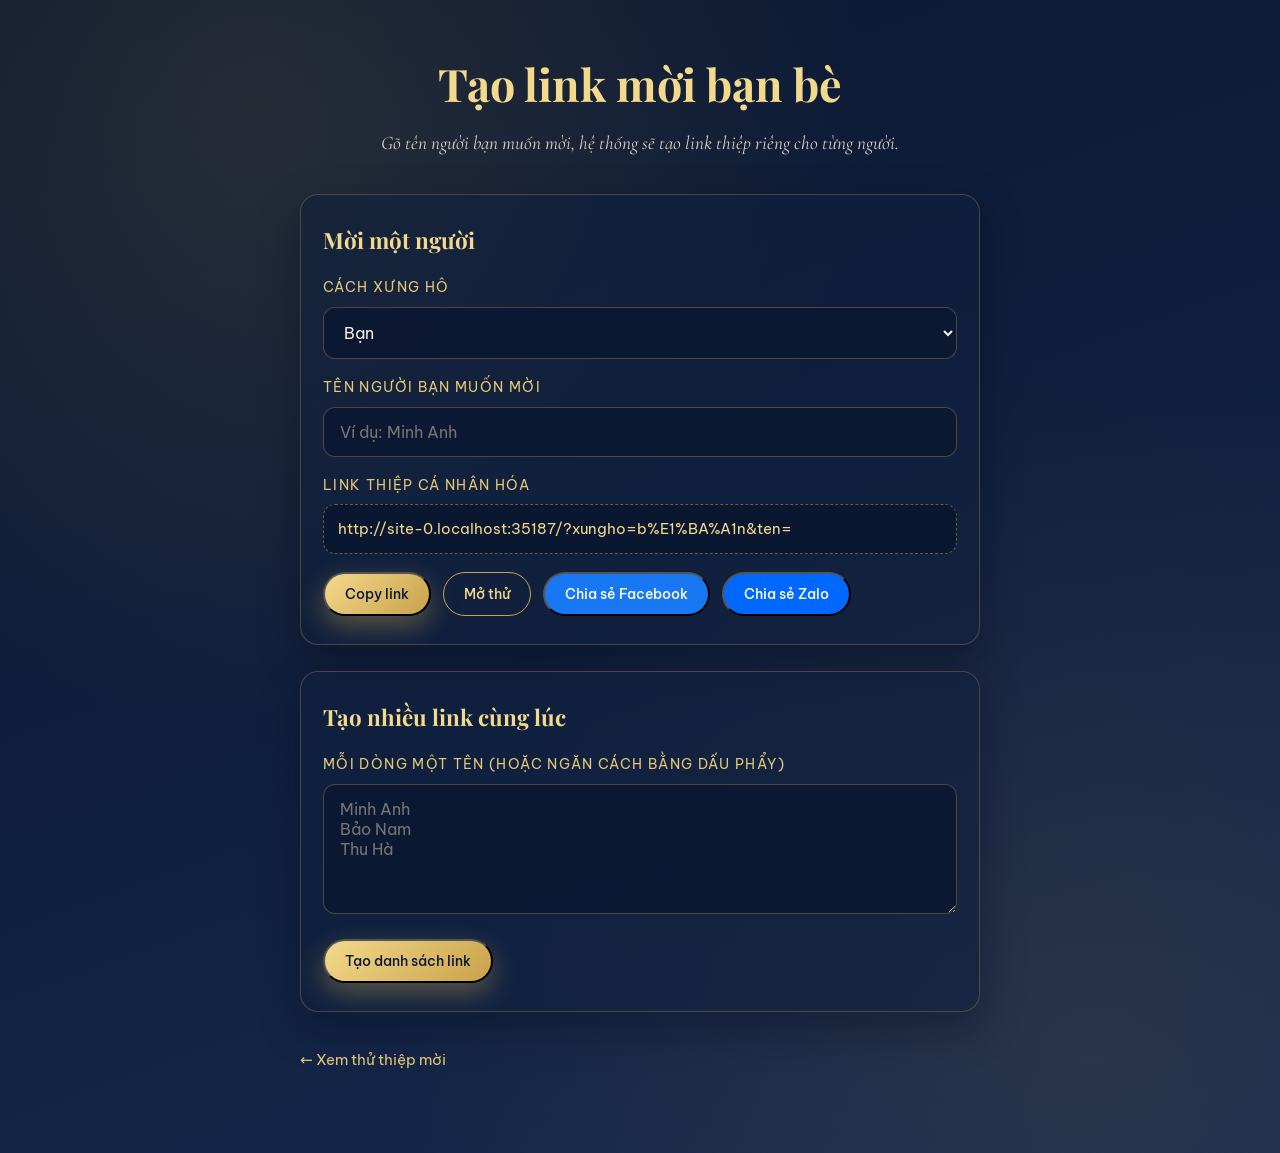
<file: tao-link.html>
<!DOCTYPE html>
<html lang="vi">
<head>
  <meta charset="UTF-8" />
  <meta name="viewport" content="width=device-width, initial-scale=1.0" />
  <title>Tạo link mời - Thiệp mời tốt nghiệp</title>
  <meta name="description" content="Tạo link thiệp mời tốt nghiệp cá nhân hóa cho từng người bạn." />

  <!-- Font -->
  <link rel="preconnect" href="https://fonts.googleapis.com" />
  <link rel="preconnect" href="https://fonts.gstatic.com" crossorigin />
  <link
    href="https://fonts.googleapis.com/css2?family=Cormorant+Garamond:ital,wght@0,400;0,600;1,500&family=Be+Vietnam+Pro:wght@300;400;500;600&family=Playfair+Display:wght@600;700&display=swap"
    rel="stylesheet"
  />

  <link rel="stylesheet" href="css/style.css" />
</head>
<body>
  <main class="gen">
    <h1 class="gen__title">Tạo link mời bạn bè</h1>
    <p class="gen__sub">Gõ tên người bạn muốn mời, hệ thống sẽ tạo link thiệp riêng cho từng người.</p>

    <!-- ===== Chế độ đơn ===== -->
    <section class="panel">
      <h2 class="panel__title">Mời một người</h2>
      <label class="field">
        <span class="field__label">Cách xưng hô</span>
        <select class="input" id="salutationInput">
          <option value="bạn">Bạn</option>
          <option value="anh">Anh</option>
          <option value="chị">Chị</option>
          <option value="em">Em</option>
          <option value="cô">Cô</option>
          <option value="chú">Chú</option>
          <option value="bác">Bác</option>
          <option value="ông">Ông</option>
          <option value="bà">Bà</option>
          <option value="thầy">Thầy</option>
        </select>
      </label>
      <label class="field">
        <span class="field__label">Tên người bạn muốn mời</span>
        <input class="input" id="guestInput" type="text" placeholder="Ví dụ: Minh Anh" autocomplete="off" />
      </label>

      <span class="field__label">Link thiệp cá nhân hóa</span>
      <div class="link-preview" id="linkPreview">...</div>

      <div class="btn-row">
        <button class="btn btn--primary btn--sm" id="copyBtn" type="button">Copy link</button>
        <button class="btn btn--ghost btn--sm" id="openBtn" type="button">Mở thử</button>
        <button class="btn btn--sm btn--fb" id="fbBtn" type="button">Chia sẻ Facebook</button>
        <button class="btn btn--sm btn--zalo" id="zaloBtn" type="button">Chia sẻ Zalo</button>
      </div>
    </section>

    <!-- ===== Chế độ hàng loạt ===== -->
    <section class="panel">
      <h2 class="panel__title">Tạo nhiều link cùng lúc</h2>
      <label class="field">
        <span class="field__label">Mỗi dòng một tên (hoặc ngăn cách bằng dấu phẩy)</span>
        <textarea class="textarea" id="bulkInput" placeholder="Minh Anh&#10;Bảo Nam&#10;Thu Hà"></textarea>
      </label>
      <div class="btn-row">
        <button class="btn btn--primary btn--sm" id="bulkBtn" type="button">Tạo danh sách link</button>
      </div>

      <div id="resultsWrap" style="display:none; margin-top:22px; overflow-x:auto;">
        <table class="results">
          <thead>
            <tr>
              <th>Tên khách</th>
              <th>Link</th>
              <th></th>
            </tr>
          </thead>
          <tbody id="resultsBody"></tbody>
        </table>
      </div>
    </section>

    <a class="back-link" id="previewInviteLink" href="index.html">&#8592; Xem thử thiệp mời</a>
  </main>

  <div class="toast" id="toast" role="status" aria-live="polite"></div>

  <!-- GSAP (chỉ cần core cho animation nhẹ) -->
  <script src="https://cdn.jsdelivr.net/npm/gsap@3.13.0/dist/gsap.min.js"></script>
  <script src="js/config.js"></script>
  <script src="js/generator.js?v=4"></script>
</body>
</html>
</file>
<file: css/style.css>
/* =============================================================================
   THIỆP MỜI TỐT NGHIỆP - STYLE
   Bảng màu: navy + gold, cảm hứng cổ điển & trang trọng.
   Responsive: mobile-first, mở rộng dần lên desktop.
   ========================================================================== */

:root {
  --navy: #10203f;
  --navy-2: #182b4f;
  --navy-deep: #0a1730;
  --gold: #c9a24b;
  --gold-soft: #e4c877;
  --gold-bright: #f3d98b;
  --cream: #f6f1e7;
  --cream-dim: #d9d2c3;
  --shadow: rgba(4, 10, 24, 0.45);
  --font-display: "Playfair Display", "Cormorant Garamond", serif;
  --font-serif: "Cormorant Garamond", serif;
  --font-body: "Be Vietnam Pro", system-ui, sans-serif;
}

* {
  box-sizing: border-box;
  margin: 0;
  padding: 0;
}

html {
  scroll-behavior: smooth;
}

body {
  font-family: var(--font-body);
  color: var(--cream);
  background:
    radial-gradient(circle at 20% 10%, rgba(201, 162, 75, 0.14), transparent 42%),
    radial-gradient(circle at 85% 90%, rgba(201, 162, 75, 0.1), transparent 45%),
    linear-gradient(160deg, var(--navy-deep) 0%, var(--navy) 55%, var(--navy-2) 100%);
  min-height: 100vh;
  line-height: 1.6;
  overflow-x: hidden;
  -webkit-font-smoothing: antialiased;
}

/* ===== Lớp confetti / hạt lấp lánh phủ toàn màn hình ===== */
.fx-layer {
  position: fixed;
  inset: 0;
  pointer-events: none;
  z-index: 50;
  overflow: hidden;
}

.fx-dot {
  position: absolute;
  top: -20px;
  width: 10px;
  height: 14px;
  border-radius: 2px;
  opacity: 0;
  will-change: transform, opacity;
}

.fx-spark {
  position: absolute;
  width: 6px;
  height: 6px;
  border-radius: 50%;
  background: var(--gold-bright);
  box-shadow: 0 0 8px 2px rgba(243, 217, 139, 0.7);
  opacity: 0;
  will-change: transform, opacity;
}

/* ===== Khung thiệp ===== */
.card {
  position: relative;
  max-width: 640px;
  margin: 0 auto;
  padding: 32px 20px 64px;
  min-height: 100vh;
}

/* ===== ScrollSmoother wrapper (không phá layout khi thiếu plugin) ===== */
#smooth-wrapper,
#smooth-content {
  min-height: 100%;
}

/* ===== Vệt sáng nền có parallax (data-speed) ===== */
.bg-accent {
  position: absolute;
  border-radius: 50%;
  pointer-events: none;
  z-index: -1;
  filter: blur(48px);
  opacity: 0.5;
}

.bg-accent--1 {
  top: 12%;
  left: -10%;
  width: 320px;
  height: 320px;
  background: radial-gradient(circle, rgba(201, 162, 75, 0.28), transparent 70%);
}

.bg-accent--2 {
  top: 62%;
  right: -12%;
  width: 360px;
  height: 360px;
  background: radial-gradient(circle, rgba(228, 200, 119, 0.22), transparent 70%);
}

/* ===== Con dấu đích cho hiệu ứng Flip ===== */
.invite__crest {
  width: 84px;
  height: 84px;
  margin: 0 auto 12px;
  border-radius: 50%;
  background: radial-gradient(circle at 35% 30%, var(--gold-bright), var(--gold) 70%);
  display: flex;
  align-items: center;
  justify-content: center;
  font-size: 2.4rem;
  box-shadow: 0 6px 18px rgba(4, 10, 24, 0.45), inset 0 2px 6px rgba(255, 255, 255, 0.4);
}

/* ===== MÀN 1: PHONG BÌ ===== */
.envelope-scene {
  position: fixed;
  inset: 0;
  z-index: 40;
  display: flex;
  flex-direction: column;
  align-items: center;
  justify-content: center;
  gap: 28px;
  padding: 24px;
  background:
    radial-gradient(circle at 50% 40%, rgba(24, 43, 79, 0.9), var(--navy-deep) 70%);
}

.envelope {
  position: relative;
  width: min(88vw, 360px);
  height: min(58vw, 240px);
  perspective: 1200px;
}

.envelope-body {
  position: absolute;
  inset: 0;
  background: linear-gradient(155deg, #1c3160 0%, var(--navy-2) 100%);
  border: 1px solid rgba(201, 162, 75, 0.5);
  border-radius: 10px;
  box-shadow: 0 24px 60px var(--shadow);
  display: flex;
  flex-direction: column;
  align-items: center;
  justify-content: center;
  gap: 14px;
}

.envelope-flap {
  position: absolute;
  top: 0;
  left: 0;
  width: 100%;
  height: 55%;
  background: linear-gradient(160deg, var(--gold) 0%, var(--gold-soft) 100%);
  clip-path: polygon(0 0, 100% 0, 50% 100%);
  transform-origin: top center;
  border-radius: 10px 10px 0 0;
  z-index: 3;
  box-shadow: 0 8px 18px rgba(4, 10, 24, 0.35);
}

.wax-seal {
  width: 84px;
  height: 84px;
  border-radius: 50%;
  background: radial-gradient(circle at 35% 30%, var(--gold-bright), var(--gold) 70%);
  display: flex;
  align-items: center;
  justify-content: center;
  font-size: 2.4rem;
  box-shadow: 0 6px 18px rgba(4, 10, 24, 0.45), inset 0 2px 6px rgba(255, 255, 255, 0.4);
  z-index: 4;
  cursor: grab;
  touch-action: none;
}

.wax-seal:active {
  cursor: grabbing;
}

.envelope-hint {
  font-family: var(--font-serif);
  font-style: italic;
  font-size: 1.05rem;
  color: var(--cream);
  z-index: 4;
}

.open-btn {
  font-family: var(--font-body);
  font-size: 1rem;
  font-weight: 500;
  letter-spacing: 0.03em;
  color: var(--navy-deep);
  background: linear-gradient(135deg, var(--gold-bright), var(--gold));
  border: none;
  border-radius: 999px;
  padding: 14px 34px;
  cursor: pointer;
  box-shadow: 0 10px 26px rgba(201, 162, 75, 0.4);
  transition: transform 0.2s ease, box-shadow 0.2s ease;
}

.open-btn:hover {
  transform: translateY(-2px);
  box-shadow: 0 14px 32px rgba(201, 162, 75, 0.55);
}

/* ===== NỘI DUNG THIỆP ===== */
.invite {
  position: relative;
  text-align: center;
  padding-top: 24px;
}

.flying-cap {
  position: fixed;
  top: 0;
  left: 0;
  font-size: 2.6rem;
  z-index: 45;
  pointer-events: none;
  opacity: 0;
}

.invite__header {
  padding: 24px 0 12px;
}

.eyebrow {
  font-family: var(--font-serif);
  font-style: italic;
  font-size: 1.2rem;
  letter-spacing: 0.08em;
  color: var(--gold-soft);
  margin-bottom: 10px;
}

.guest-name {
  font-family: var(--font-display);
  font-size: clamp(2.4rem, 10vw, 3.8rem);
  font-weight: 700;
  color: var(--cream);
  line-height: 1.1;
  text-shadow: 0 2px 18px rgba(201, 162, 75, 0.35);
}

.divider {
  display: flex;
  align-items: center;
  justify-content: center;
  margin: 22px auto 0;
  max-width: 260px;
}

.divider__svg {
  width: 100%;
  height: 28px;
  overflow: visible;
}

.divider__line,
.divider__cap-path {
  stroke: var(--gold);
  stroke-width: 1.5;
  fill: none;
  stroke-linecap: round;
  stroke-linejoin: round;
}

.divider__cap-path {
  stroke: var(--gold-soft);
}

.invite__host {
  padding: 20px 6px 8px;
}

.lead {
  font-family: var(--font-serif);
  font-size: 1.3rem;
  font-style: italic;
  color: var(--cream-dim);
  max-width: 34ch;
  margin: 0 auto 26px;
}

.host-block {
  padding: 26px 20px;
  border: 1px solid rgba(201, 162, 75, 0.35);
  border-radius: 16px;
  background: rgba(16, 32, 63, 0.55);
  backdrop-filter: blur(3px);
  box-shadow: 0 16px 40px rgba(4, 10, 24, 0.35);
}

.host-role {
  font-size: 0.95rem;
  letter-spacing: 0.14em;
  text-transform: uppercase;
  color: var(--gold-soft);
}

.host-name {
  font-family: var(--font-display);
  font-size: clamp(1.9rem, 7vw, 2.7rem);
  font-weight: 700;
  color: var(--gold-bright);
  margin: 6px 0 10px;
}

.host-degree {
  font-size: 1.05rem;
  color: var(--cream);
}

.host-degree .dot {
  color: var(--gold);
  margin: 0 8px;
}

.host-school {
  margin-top: 6px;
  font-family: var(--font-serif);
  font-size: 1.15rem;
  color: var(--cream-dim);
}

/* ===== CHI TIẾT SỰ KIỆN ===== */
.invite__event {
  padding: 44px 6px 20px;
}

.section-title,
.celebrate-title {
  font-family: var(--font-display);
  font-size: 1.6rem;
  font-weight: 600;
  color: var(--gold-bright);
  margin-bottom: 24px;
}

.event-grid {
  display: grid;
  grid-template-columns: 1fr;
  gap: 16px;
  max-width: 420px;
  margin: 0 auto;
}

.event-item {
  position: relative;
  display: flex;
  flex-direction: column;
  align-items: center;
  gap: 4px;
  padding: 26px 16px 20px;
  border-radius: 16px;
  background: linear-gradient(160deg, rgba(24, 43, 79, 0.75), rgba(16, 32, 63, 0.5));
  border: 1px solid rgba(201, 162, 75, 0.28);
  overflow: hidden;
  transition: transform 0.35s ease, border-color 0.35s ease, box-shadow 0.35s ease;
}

/* Vệt sáng chạy chéo khi rê chuột */
.event-item::before {
  content: "";
  position: absolute;
  top: 0;
  left: -120%;
  width: 60%;
  height: 100%;
  background: linear-gradient(
    115deg,
    transparent,
    rgba(243, 217, 139, 0.16),
    transparent
  );
  transition: left 0.6s ease;
  pointer-events: none;
}
.event-item:hover {
  transform: translateY(-6px);
  border-color: rgba(201, 162, 75, 0.6);
  box-shadow: 0 16px 34px rgba(4, 10, 24, 0.4);
}
.event-item:hover::before {
  left: 130%;
}

/* Huy hiệu tròn chứa icon SVG */
.event-item__medal {
  display: grid;
  place-items: center;
  width: 58px;
  height: 58px;
  margin-bottom: 12px;
  border-radius: 50%;
  color: var(--gold-bright);
  background: radial-gradient(circle at 35% 30%, rgba(243, 217, 139, 0.22), rgba(16, 32, 63, 0.4) 70%);
  border: 1px solid rgba(201, 162, 75, 0.5);
  box-shadow: inset 0 1px 6px rgba(243, 217, 139, 0.25), 0 6px 16px rgba(4, 10, 24, 0.35);
  transition: transform 0.4s ease;
}
.event-item:hover .event-item__medal {
  transform: rotate(-6deg) scale(1.06);
}
.event-item__icon {
  width: 30px;
  height: 30px;
  display: block;
}

.event-item__label {
  font-size: 0.82rem;
  letter-spacing: 0.12em;
  text-transform: uppercase;
  color: var(--gold-soft);
}

.event-item__value {
  font-size: 1.2rem;
  font-weight: 500;
  color: var(--cream);
}

/* ===== ĂN MỪNG ===== */
.invite__celebrate {
  padding: 40px 10px 12px;
}

.celebrate-sub {
  font-family: var(--font-serif);
  font-style: italic;
  font-size: 1.2rem;
  color: var(--cream-dim);
}

/* ===== NÚT HÀNH ĐỘNG ===== */
.invite__actions {
  display: flex;
  flex-wrap: wrap;
  gap: 14px;
  justify-content: center;
  padding: 34px 0 10px;
}

.btn {
  font-family: var(--font-body);
  font-size: 0.98rem;
  font-weight: 500;
  text-decoration: none;
  padding: 13px 26px;
  border-radius: 999px;
  cursor: pointer;
  transition: transform 0.2s ease, box-shadow 0.2s ease, background 0.2s ease;
  display: inline-flex;
  align-items: center;
  gap: 8px;
}

.btn--primary {
  color: var(--navy-deep);
  background: linear-gradient(135deg, var(--gold-bright), var(--gold));
  box-shadow: 0 10px 26px rgba(201, 162, 75, 0.4);
}

.btn--primary:hover {
  transform: translateY(-2px);
  box-shadow: 0 14px 32px rgba(201, 162, 75, 0.55);
}

.btn--ghost {
  color: var(--gold-bright);
  background: transparent;
  border: 1px solid var(--gold);
}

.btn--ghost:hover {
  background: rgba(201, 162, 75, 0.14);
  transform: translateY(-2px);
}

.signature-wrap {
  margin-top: 40px;
  display: flex;
  flex-direction: column;
  align-items: center;
  gap: 6px;
}

.signature-svg {
  width: min(80%, 300px);
  height: auto;
  overflow: visible;
}

.signature-path {
  stroke: var(--gold-bright);
  stroke-width: 2;
  fill: none;
  stroke-linecap: round;
  stroke-linejoin: round;
}

.signature {
  font-family: var(--font-serif);
  font-style: italic;
  font-size: 1.15rem;
  color: var(--gold-soft);
}

/* ===== TRANG TẠO LINK (tao-link.html) ===== */
.gen {
  max-width: 720px;
  margin: 0 auto;
  padding: 48px 20px 80px;
}

.gen__title {
  font-family: var(--font-display);
  font-size: clamp(2rem, 7vw, 2.8rem);
  color: var(--gold-bright);
  text-align: center;
  margin-bottom: 8px;
}

.gen__sub {
  text-align: center;
  color: var(--cream-dim);
  font-family: var(--font-serif);
  font-style: italic;
  font-size: 1.2rem;
  margin-bottom: 36px;
}

.panel {
  background: rgba(16, 32, 63, 0.6);
  border: 1px solid rgba(201, 162, 75, 0.3);
  border-radius: 18px;
  padding: 28px 22px;
  margin-bottom: 26px;
  box-shadow: 0 16px 40px rgba(4, 10, 24, 0.35);
}

.panel__title {
  font-family: var(--font-display);
  font-size: 1.4rem;
  color: var(--gold-bright);
  margin-bottom: 18px;
}

.field {
  display: block;
  margin-bottom: 18px;
}

.field__label {
  display: block;
  font-size: 0.85rem;
  letter-spacing: 0.1em;
  text-transform: uppercase;
  color: var(--gold-soft);
  margin-bottom: 8px;
}

.input,
.textarea {
  width: 100%;
  font-family: var(--font-body);
  font-size: 1rem;
  color: var(--cream);
  background: rgba(10, 23, 48, 0.8);
  border: 1px solid rgba(201, 162, 75, 0.35);
  border-radius: 12px;
  padding: 14px 16px;
  outline: none;
  transition: border-color 0.2s ease, box-shadow 0.2s ease;
}

.input:focus,
.textarea:focus {
  border-color: var(--gold);
  box-shadow: 0 0 0 3px rgba(201, 162, 75, 0.18);
}

.textarea {
  min-height: 130px;
  resize: vertical;
}

.link-preview {
  display: flex;
  align-items: center;
  gap: 10px;
  background: rgba(10, 23, 48, 0.9);
  border: 1px dashed rgba(201, 162, 75, 0.5);
  border-radius: 12px;
  padding: 12px 14px;
  word-break: break-all;
  font-size: 0.92rem;
  color: var(--gold-bright);
  margin-bottom: 18px;
}

.btn-row {
  display: flex;
  flex-wrap: wrap;
  gap: 12px;
}

.btn--sm {
  font-size: 0.9rem;
  padding: 11px 20px;
}

.btn--fb {
  background: #1877f2;
  color: #fff;
}

.btn--zalo {
  background: #0068ff;
  color: #fff;
}

.results {
  width: 100%;
  border-collapse: collapse;
  margin-top: 8px;
}

.results th,
.results td {
  text-align: left;
  padding: 10px 12px;
  border-bottom: 1px solid rgba(201, 162, 75, 0.2);
  font-size: 0.92rem;
  vertical-align: middle;
}

.results th {
  color: var(--gold-soft);
  font-weight: 600;
  letter-spacing: 0.05em;
}

.results td.link-cell {
  word-break: break-all;
  color: var(--gold-bright);
}

.results .btn--sm {
  padding: 7px 14px;
  font-size: 0.82rem;
  white-space: nowrap;
}

.toast {
  position: fixed;
  left: 50%;
  bottom: 28px;
  transform: translateX(-50%) translateY(20px);
  background: linear-gradient(135deg, var(--gold-bright), var(--gold));
  color: var(--navy-deep);
  font-weight: 600;
  padding: 12px 24px;
  border-radius: 999px;
  box-shadow: 0 12px 30px rgba(4, 10, 24, 0.4);
  opacity: 0;
  pointer-events: none;
  z-index: 100;
}

.back-link {
  display: inline-block;
  margin-top: 10px;
  color: var(--gold-soft);
  text-decoration: none;
  font-size: 0.95rem;
}

.back-link:hover {
  color: var(--gold-bright);
}

/* ===== Desktop ===== */
@media (min-width: 560px) {
  .event-grid {
    grid-template-columns: repeat(3, 1fr);
  }
}

/* ===== Giảm chuyển động nếu người dùng yêu cầu ===== */
@media (prefers-reduced-motion: reduce) {
  * {
    animation: none !important;
    transition: none !important;
  }
}
</file>
